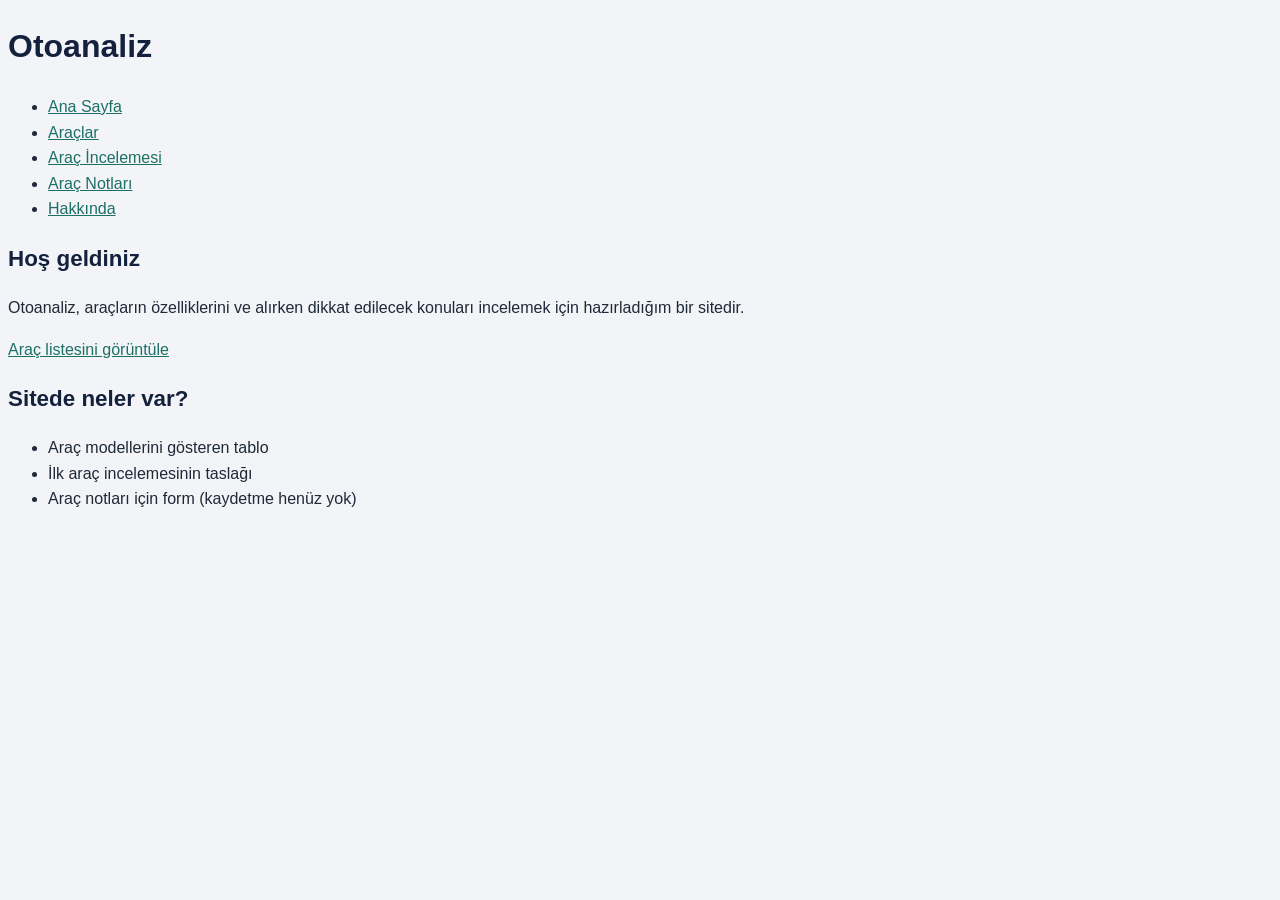
<file: index.html>
<!DOCTYPE html>
<html lang="tr">
<head>
  <meta charset="UTF-8">
  <meta name="viewport" content="width=device-width, initial-scale=1.0">
  <title>Otoanaliz - Ana Sayfa</title>
  <link rel="stylesheet" href="css/stil.css">
</head>
<body>
  <header>
    <h1>Otoanaliz</h1>
    <nav>
      <ul>
        <li><a href="index.html">Ana Sayfa</a></li>
        <li><a href="araclar.html">Araçlar</a></li>
        <li><a href="inceleme.html">Araç İncelemesi</a></li>
        <li><a href="notlar.html">Araç Notları</a></li>
        <li><a href="hakkinda.html">Hakkında</a></li>
      </ul>
    </nav>
  </header>
  <main>
    <section>
      <h2>Hoş geldiniz</h2>
      <p>Otoanaliz, araçların özelliklerini ve alırken dikkat edilecek konuları incelemek için hazırladığım bir sitedir.</p>
      <p><a href="araclar.html">Araç listesini görüntüle</a></p>
    </section>
    <section>
      <h2>Sitede neler var?</h2>
      <ul>
        <li>Araç modellerini gösteren tablo</li>
        <li>İlk araç incelemesinin taslağı</li>
        <li>Araç notları için form (kaydetme henüz yok)</li>
      </ul>
    </section>
  </main>
</body>
</html>
</file>
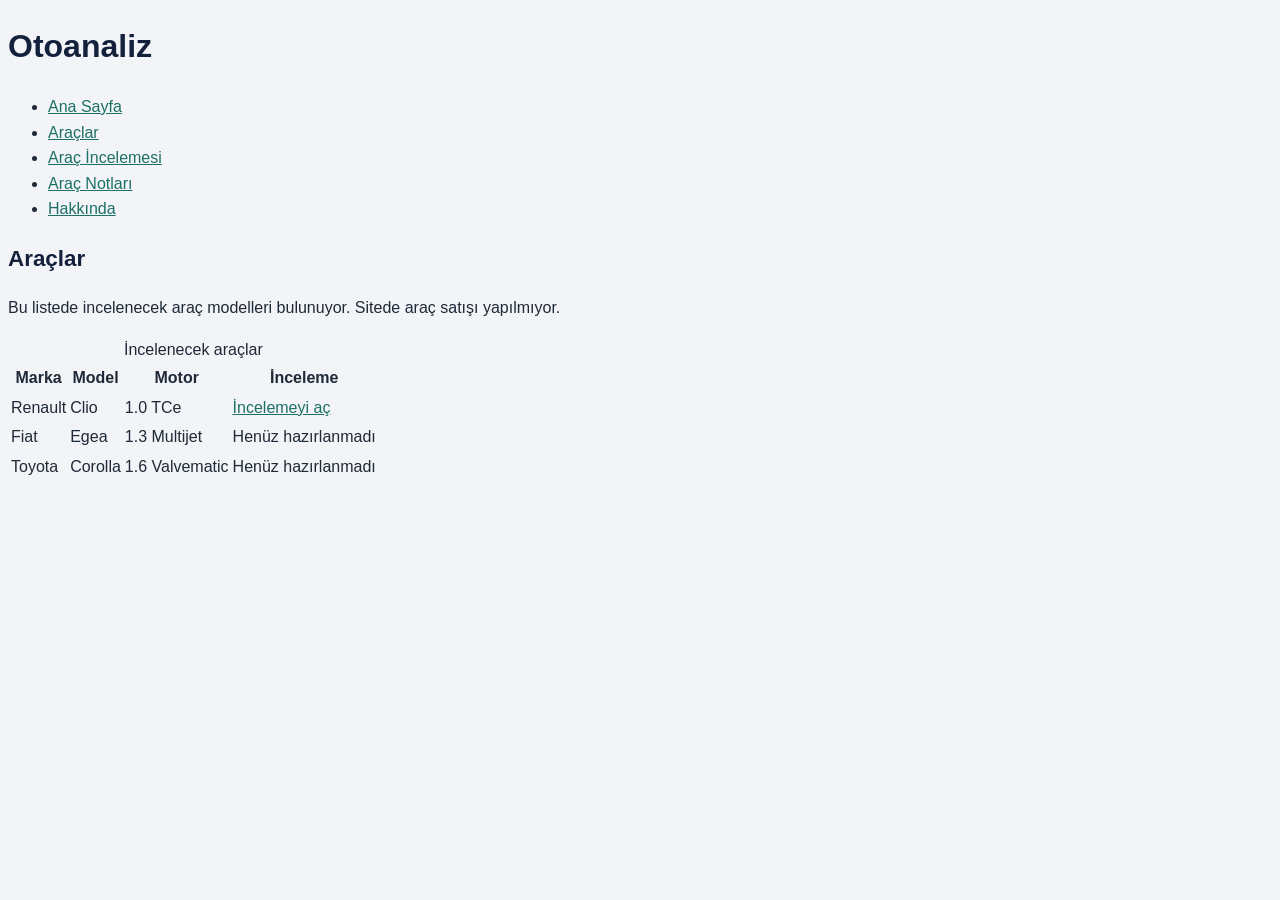
<file: araclar.html>
<!DOCTYPE html>
<html lang="tr">
<head>
  <meta charset="UTF-8">
  <meta name="viewport" content="width=device-width, initial-scale=1.0">
  <title>Otoanaliz - Araçlar</title>
  <link rel="stylesheet" href="css/stil.css">
</head>
<body>
  <header>
    <h1>Otoanaliz</h1>
    <nav>
      <ul>
        <li><a href="index.html">Ana Sayfa</a></li>
        <li><a href="araclar.html">Araçlar</a></li>
        <li><a href="inceleme.html">Araç İncelemesi</a></li>
        <li><a href="notlar.html">Araç Notları</a></li>
        <li><a href="hakkinda.html">Hakkında</a></li>
      </ul>
    </nav>
  </header>
  <main>
    <section>
      <h2>Araçlar</h2>
      <p>Bu listede incelenecek araç modelleri bulunuyor. Sitede araç satışı yapılmıyor.</p>
      <table>
        <caption>İncelenecek araçlar</caption>
        <thead>
          <tr>
            <th>Marka</th>
            <th>Model</th>
            <th>Motor</th>
            <th>İnceleme</th>
          </tr>
        </thead>
        <tbody>
          <tr>
            <td>Renault</td>
            <td>Clio</td>
            <td>1.0 TCe</td>
            <td><a href="inceleme.html">İncelemeyi aç</a></td>
          </tr>
          <tr>
            <td>Fiat</td>
            <td>Egea</td>
            <td>1.3 Multijet</td>
            <td>Henüz hazırlanmadı</td>
          </tr>
          <tr>
            <td>Toyota</td>
            <td>Corolla</td>
            <td>1.6 Valvematic</td>
            <td>Henüz hazırlanmadı</td>
          </tr>
        </tbody>
      </table>
    </section>
  </main>
</body>
</html>
</file>
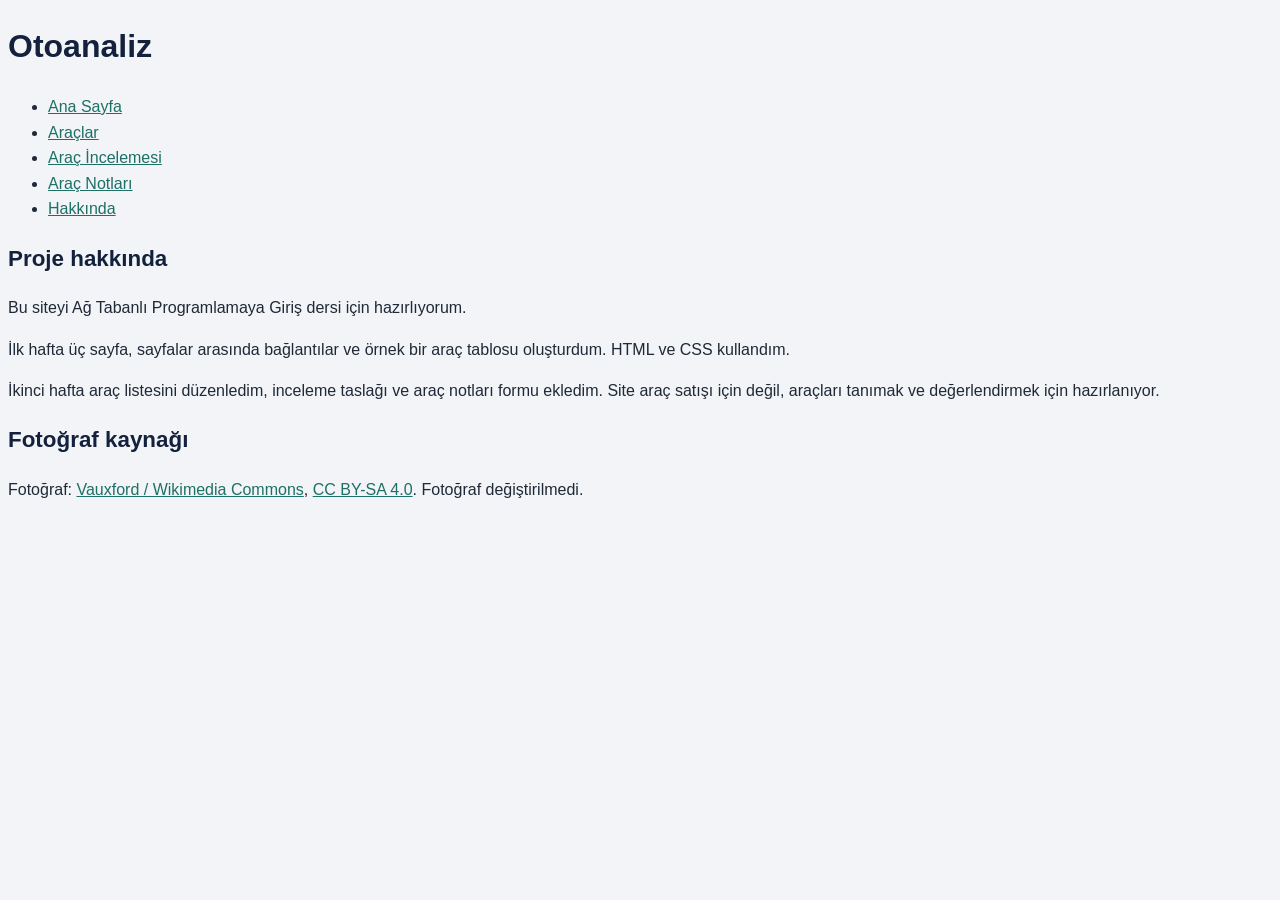
<file: hakkinda.html>
<!DOCTYPE html>
<html lang="tr">
<head>
  <meta charset="UTF-8">
  <meta name="viewport" content="width=device-width, initial-scale=1.0">
  <title>Otoanaliz - Hakkında</title>
  <link rel="stylesheet" href="css/stil.css">
</head>
<body>
  <header>
    <h1>Otoanaliz</h1>
    <nav>
      <ul>
        <li><a href="index.html">Ana Sayfa</a></li>
        <li><a href="araclar.html">Araçlar</a></li>
        <li><a href="inceleme.html">Araç İncelemesi</a></li>
        <li><a href="notlar.html">Araç Notları</a></li>
        <li><a href="hakkinda.html">Hakkında</a></li>
      </ul>
    </nav>
  </header>
  <main>
    <section>
      <h2>Proje hakkında</h2>
      <p>Bu siteyi Ağ Tabanlı Programlamaya Giriş dersi için hazırlıyorum.</p>
      <p>İlk hafta üç sayfa, sayfalar arasında bağlantılar ve örnek bir araç tablosu oluşturdum. HTML ve CSS kullandım.</p>
      <p>İkinci hafta araç listesini düzenledim, inceleme taslağı ve araç notları formu ekledim. Site araç satışı için değil, araçları tanımak ve değerlendirmek için hazırlanıyor.</p>
    </section>
    <section>
      <h2>Fotoğraf kaynağı</h2>
      <p>Fotoğraf: <a href="https://commons.wikimedia.org/wiki/File:2019_Renault_Clio_Iconic_TCE_1.0_Front.jpg">Vauxford / Wikimedia Commons</a>, <a href="https://creativecommons.org/licenses/by-sa/4.0/">CC BY-SA 4.0</a>. Fotoğraf değiştirilmedi.</p>
    </section>
  </main>
</body>
</html>
</file>
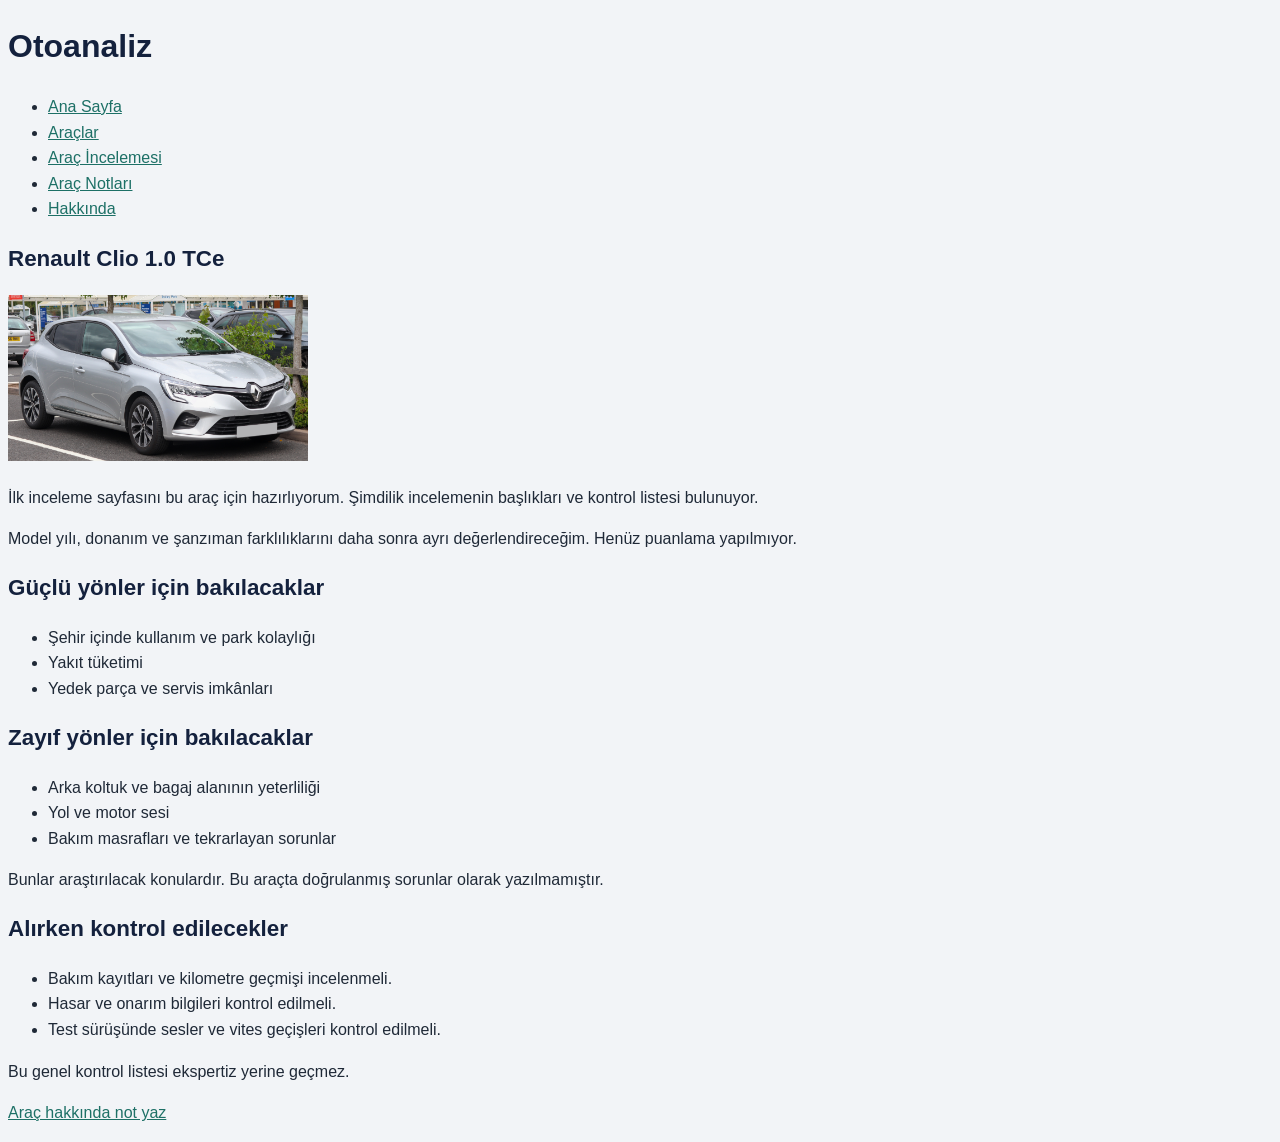
<file: inceleme.html>
<!DOCTYPE html>
<html lang="tr">
<head>
  <meta charset="UTF-8">
  <meta name="viewport" content="width=device-width, initial-scale=1.0">
  <title>Otoanaliz - Araç İncelemesi</title>
  <link rel="stylesheet" href="css/stil.css">
</head>
<body>
  <header>
    <h1>Otoanaliz</h1>
    <nav>
      <ul>
        <li><a href="index.html">Ana Sayfa</a></li>
        <li><a href="araclar.html">Araçlar</a></li>
        <li><a href="inceleme.html">Araç İncelemesi</a></li>
        <li><a href="notlar.html">Araç Notları</a></li>
        <li><a href="hakkinda.html">Hakkında</a></li>
      </ul>
    </nav>
  </header>
  <main>
    <section>
      <h2>Renault Clio 1.0 TCe</h2>
      <img src="img/clio.jpg" alt="2019 Renault Clio 1.0 TCe önden görünüm" width="300">
      <p>İlk inceleme sayfasını bu araç için hazırlıyorum. Şimdilik incelemenin başlıkları ve kontrol listesi bulunuyor.</p>
      <p>Model yılı, donanım ve şanzıman farklılıklarını daha sonra ayrı değerlendireceğim. Henüz puanlama yapılmıyor.</p>
    </section>
    <section>
      <h2>Güçlü yönler için bakılacaklar</h2>
      <ul>
        <li>Şehir içinde kullanım ve park kolaylığı</li>
        <li>Yakıt tüketimi</li>
        <li>Yedek parça ve servis imkânları</li>
      </ul>
    </section>
    <section>
      <h2>Zayıf yönler için bakılacaklar</h2>
      <ul>
        <li>Arka koltuk ve bagaj alanının yeterliliği</li>
        <li>Yol ve motor sesi</li>
        <li>Bakım masrafları ve tekrarlayan sorunlar</li>
      </ul>
      <p>Bunlar araştırılacak konulardır. Bu araçta doğrulanmış sorunlar olarak yazılmamıştır.</p>
    </section>
    <section>
      <h2>Alırken kontrol edilecekler</h2>
      <ul>
        <li>Bakım kayıtları ve kilometre geçmişi incelenmeli.</li>
        <li>Hasar ve onarım bilgileri kontrol edilmeli.</li>
        <li>Test sürüşünde sesler ve vites geçişleri kontrol edilmeli.</li>
      </ul>
      <p>Bu genel kontrol listesi ekspertiz yerine geçmez.</p>
      <p><a href="notlar.html">Araç hakkında not yaz</a></p>
    </section>
  </main>
</body>
</html>
</file>
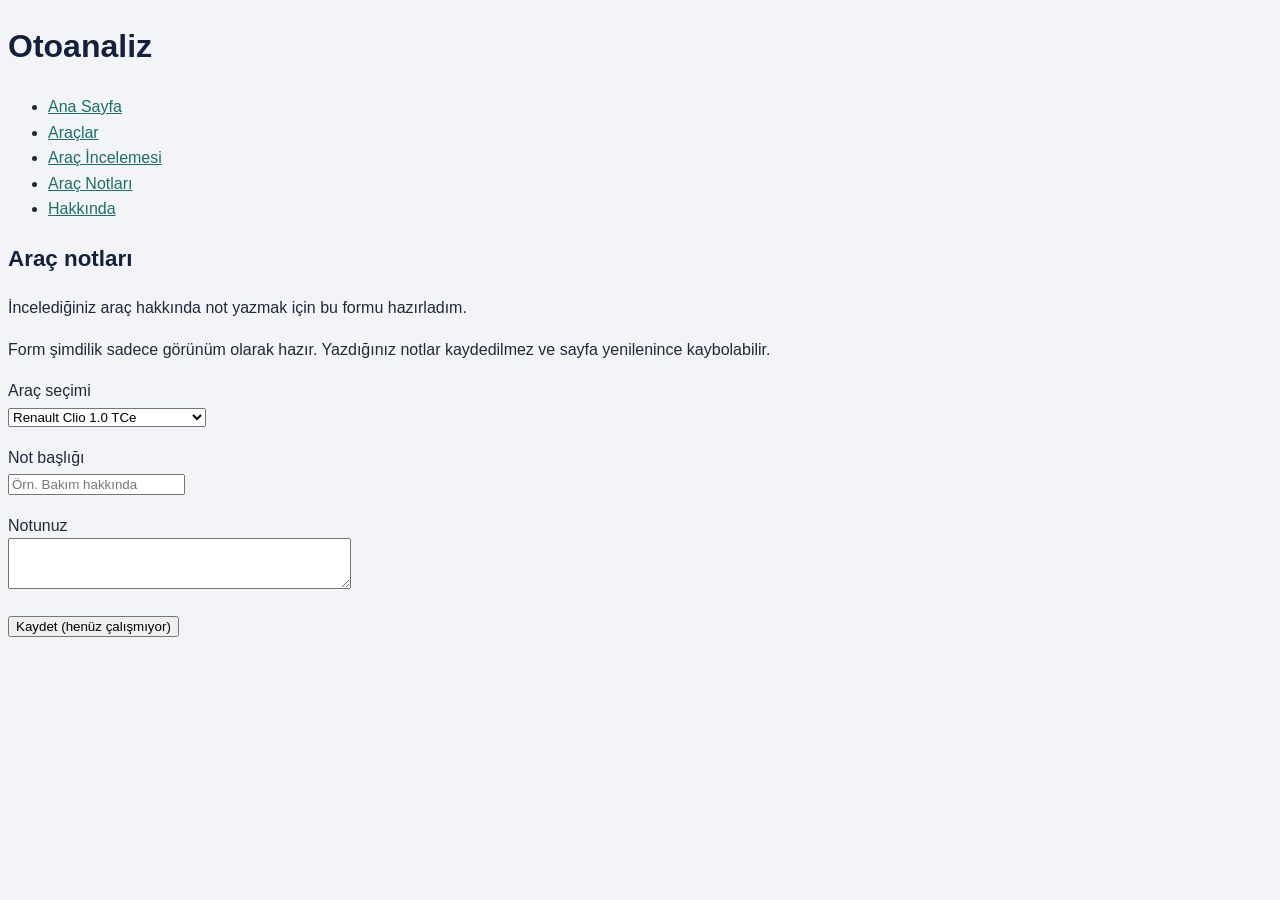
<file: notlar.html>
<!DOCTYPE html>
<html lang="tr">
<head>
  <meta charset="UTF-8">
  <meta name="viewport" content="width=device-width, initial-scale=1.0">
  <title>Otoanaliz - Araç Notları</title>
  <link rel="stylesheet" href="css/stil.css">
</head>
<body>
  <header>
    <h1>Otoanaliz</h1>
    <nav>
      <ul>
        <li><a href="index.html">Ana Sayfa</a></li>
        <li><a href="araclar.html">Araçlar</a></li>
        <li><a href="inceleme.html">Araç İncelemesi</a></li>
        <li><a href="notlar.html">Araç Notları</a></li>
        <li><a href="hakkinda.html">Hakkında</a></li>
      </ul>
    </nav>
  </header>
  <main>
    <section>
      <h2>Araç notları</h2>
      <p>İncelediğiniz araç hakkında not yazmak için bu formu hazırladım.</p>
      <p>Form şimdilik sadece görünüm olarak hazır. Yazdığınız notlar kaydedilmez ve sayfa yenilenince kaybolabilir.</p>
      <form id="notFormu">
        <p>
          <label for="arac">Araç seçimi</label><br>
          <select id="arac" name="arac">
            <option value="clio">Renault Clio 1.0 TCe</option>
            <option value="egea">Fiat Egea 1.3 Multijet</option>
            <option value="corolla">Toyota Corolla 1.6 Valvematic</option>
          </select>
        </p>
        <p>
          <label for="baslik">Not başlığı</label><br>
          <input type="text" id="baslik" name="baslik" placeholder="Örn. Bakım hakkında">
        </p>
        <p>
          <label for="not">Notunuz</label><br>
          <textarea id="not" name="not" rows="3" cols="40"></textarea>
        </p>
        <button type="button">Kaydet (henüz çalışmıyor)</button>
      </form>
    </section>
  </main>
</body>
</html>
</file>
<file: css/stil.css>
:root {
    --ana-renk: #14213D;
    --vurgu-renk: #FCA311;
    --baglanti-renk: #1D7066;
    --zemin: #F2F4F7;
    --metin: #1F2937;
}

body {
    font-family: "Segoe UI", Arial, sans-serif;
    font-size: 1rem;
    line-height: 1.6;
    color: var(--metin);
    background-color: var(--zemin);
}

h1, h2 {
    color: var(--ana-renk);
}

h2 {
    font-size: 1.4rem;
}

a {
    color: var(--baglanti-renk);
}

a:hover {
    color: var(--vurgu-renk);
}

footer {
    text-align: center;
    font-size: 0.9rem;
}
</file>
